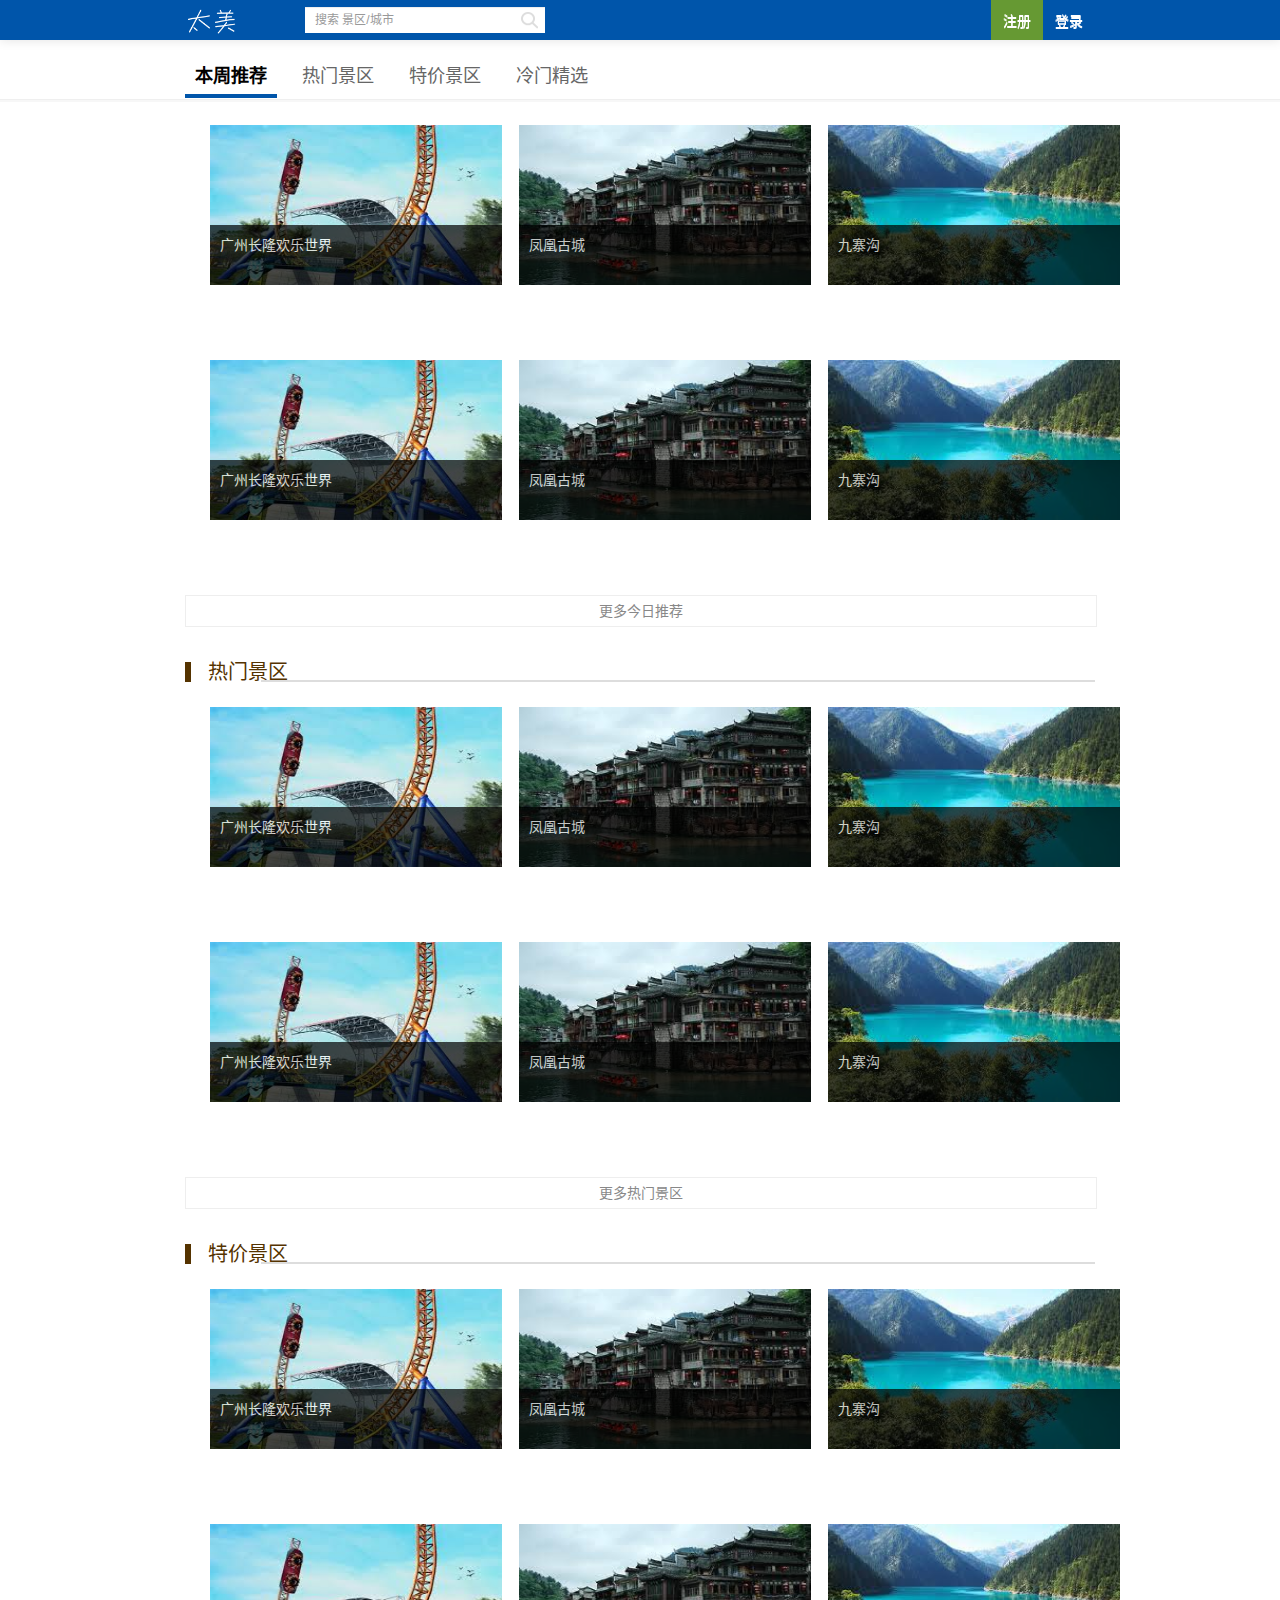
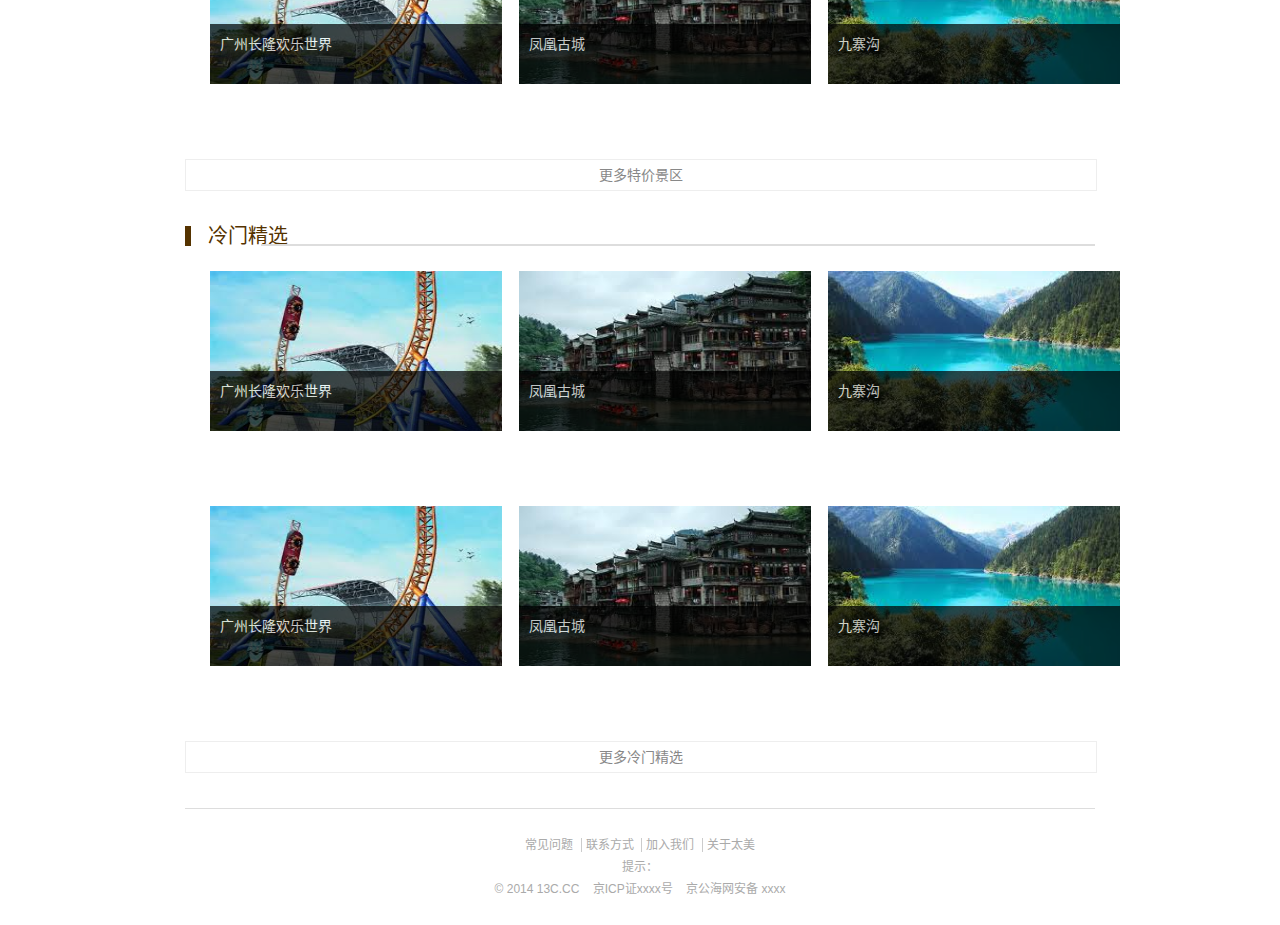
<file: shop/index.html>
<!DOCTYPE html>
<html lang="zh-CN" style="display: block;" class=" js borderradius boxshadow cssgradients hb-loaded">
<head>
  <meta http-equiv="Content-Type" content="text/html; charset=UTF-8">
  <meta http-equiv="X-UA-Compatible" content="IE=edge">
  <meta charset="utf-8">
  <meta name="renderer" content="webkit">
  <title>今日推荐 - 太美</title>
  <meta name="keywords" content="电子票务,旅游门票,电子门票,太美">
  <meta name="description" content="太美是一个专业提供电子票解决方案的平台">
  <link rel="icon" type="image/png" href="./images/favicon.png">
  <link rel="stylesheet" href="./css/layout.css">
  <link rel="stylesheet" href="./css/bootstrap.o.css">
  <link rel="stylesheet" href="./css/base.css">
  <style>
  body {
  padding-top: 40px;
}
</style>
  <link rel="apple-touch-icon-precomposed" href="./images/icon-144.png">
  <script src="./js/jquery-1.9.1.js"></script>
  <script>
    $(function(){
      $("#loginBtn").click(function(){
        $("#loginDialog").show();
      });
    });
  </script>

  <style>.content_wrapper {
  margin: 0;
  border: 0;
  padding: 0;
}</style>
</head>
  <!--body-->
<body id="body" class="isPC isNotMobile isNotPad webkit">
  <!--不支持javascript-->
  <noscript>
    &lt;style&gt;html {
  display: block
}&lt;/style&gt;&lt;p class="ie6"&gt;当前浏览器禁用了JavaScript，导致不能正常使用太美的功能，请打开JavaScript后再访问本站。&lt;/p&gt;
  </noscript>
  <!--低版本ie给提示,目前是低于IE8就给-->
  <!--[if lt IE 8]>
  <div class="ie6">
    你正在使用的浏览器版本过低（IE7或IE7以下，包括套用了IE内核的360浏览器、搜狗浏览器等）。
    <br />
    如果不能正常浏览本站或某些功能无法使用，请到微软官网下载升级
    <a href="http://windows.microsoft.com/zh-CN/internet-explorer/downloads/ie">Internet Explorer</a>
    或使用
    <a href="http://www.google.com/chrome/">谷歌 Google Chrome</a>
    浏览器。
  </div>
  <![endif]-->
  <div class="navbar navbar-fixed-top">
    <div class="navbar-inner">
      <div class="container">
        <h1 id="logo">
          <a href="#">
            <img title="返回我的首页" src="./images/logo@2x.png" width="54px" height="30px" alt="太美"></a>
        </h1>
        <div class="search">
          <form method="get" action="#">
            <input id="quick-search" name="q" type="text" autocomplete="off" placeholder="搜索 景区/城市" class="typeahead"></form>
          <span class="icon"> <i></i>
          </span>
        </div>
        <ul class="nav pull-right account notlogined">
          <li>
            <a href="#" class="reg">注册</a>
          </li>
          <li>
            <a id="loginBtn" href="#" class="login">登录</a>
          </li>
        </ul>
      </div>
    </div>
  </div>
  <div id="container" class="container">
    <div class="gird-0 content">
      <div class="content_wrapper">
        <div class="temp">
          <div class="new-tooltip">
            <div class="new-tooltip-arrow above">
              <div class="new-tooltip-arrow-in"></div>
              <div class="new-tooltip-arrow-out"></div>
            </div>
            <div class="new-tooltip-alpha"></div>
            <div class="new-tooltip-inner"></div>
            <div class="new-tooltip-arrow below">
              <div class="new-tooltip-arrow-out"></div>
              <div class="new-tooltip-arrow-in"></div>
            </div>
          </div>
        </div>
        <div class="index_subnav fixed">
          <div class="wrapper">
            <ul class="ri_nav">
              <li class="icon">
                <span class="weixin">
                  <img src="./images/weixin_qr_code.png" class="weixin_qrcode"></span>
              </li>
              <li class="icon">
                <a target="_blank" href="http://weibo.com/u/2458025710" class="weibo"></a>
              </li>
            </ul>
            <ul class="nav_wrap">
              <li action-name="home" class="curr">
                <a target="_self" href="#">本周推荐</a>
              </li>
              <li action-name="cn" class="">
                <a target="_self" href="#">热门景区</a>
              </li>
              <li action-name="us" class="">
                <a target="_self" href="#">特价景区</a>
              </li>
              <li action-name="hk" class="">
                <a target="_self" href="#">冷门精选</a>
              </li>
            </ul>
          </div>
        </div>
        <div id="center" class="index_main topic_index_main">
          <div id="today_loading" style="display: none;">
            <div class="loading_con">
              <img src="./images/ajax-loader.gif">
              <span>正在加载 ...</span>
            </div>
          </div>
          <div id="view-home" class="wrapper" style="display: block;">
            <div id="part-today" class="index_item_wrap">
              <div class="item_head">
                <span>今日话题</span>
              </div>
              <div class="left_w">
                <ul class="art_list">
                  <li class="normal">
                    <a target="_blank" href="#" class="topic_pic">
                      <img src="./images/changlong.jpg" alt=""></a>
                    <a target="_blank" href="#" class="topic_tit">广州长隆欢乐世界</a>
                  </li>
                  <li class="normal">
                    <a target="_blank" href="#" class="topic_pic">
                      <img src="./images/fenghuanggucheng.jpg" alt=""></a>
                    <a target="_blank" href="#" class="topic_tit">凤凰古城</a>
                  </li>
                  <li class="normal last">
                    <a target="_blank" href="#" class="topic_pic">
                      <img src="./images/jiuzaigou.jpg" alt=""></a>
                    <a target="_blank" href="#" class="topic_tit">九寨沟</a>
                  </li>
                </ul>
                <ul class="art_list">
                  <li class="normal">
                    <a target="_blank" href="#" class="topic_pic">
                      <img src="./images/changlong.jpg" alt=""></a>
                    <a target="_blank" href="#" class="topic_tit">广州长隆欢乐世界</a>
                  </li>
                  <li class="normal">
                    <a target="_blank" href="#" class="topic_pic">
                      <img src="./images/fenghuanggucheng.jpg" alt=""></a>
                    <a target="_blank" href="#" class="topic_tit">凤凰古城</a>
                  </li>
                  <li class="normal last">
                    <a target="_blank" href="#" class="topic_pic">
                      <img src="./images/jiuzaigou.jpg" alt=""></a>
                    <a target="_blank" href="#" class="topic_tit">九寨沟</a>
                  </li>
                </ul>
                <a href="#" class="more_list">
                  <span>更多今日推荐</span>
                </a>
              </div>
            </div>

            <div id="part-cn" class="index_item_wrap">
              <div class="item_head">
                <span>热门景区</span>
              </div>
              <div class="left_w">
                <ul class="art_list">
                  <li class="normal">
                    <a target="_blank" href="#" class="topic_pic">
                      <img src="./images/changlong.jpg" alt=""></a>
                    <a target="_blank" href="#" class="topic_tit">广州长隆欢乐世界</a>
                  </li>
                  <li class="normal">
                    <a target="_blank" href="#" class="topic_pic">
                      <img src="./images/fenghuanggucheng.jpg" alt=""></a>
                    <a target="_blank" href="#" class="topic_tit">凤凰古城</a>
                  </li>
                  <li class="normal last">
                    <a target="_blank" href="#" class="topic_pic">
                      <img src="./images/jiuzaigou.jpg" alt=""></a>
                    <a target="_blank" href="#" class="topic_tit">九寨沟</a>
                  </li>
                </ul>
                <ul class="art_list">
                  <li class="normal">
                    <a target="_blank" href="#" class="topic_pic">
                      <img src="./images/changlong.jpg" alt=""></a>
                    <a target="_blank" href="#" class="topic_tit">广州长隆欢乐世界</a>
                  </li>
                  <li class="normal">
                    <a target="_blank" href="#" class="topic_pic">
                      <img src="./images/fenghuanggucheng.jpg" alt=""></a>
                    <a target="_blank" href="#" class="topic_tit">凤凰古城</a>
                  </li>
                  <li class="normal last">
                    <a target="_blank" href="#" class="topic_pic">
                      <img src="./images/jiuzaigou.jpg" alt=""></a>
                    <a target="_blank" href="#" class="topic_tit">九寨沟</a>
                  </li>
                </ul>
                <a href="#" class="more_list">
                  <span>更多热门景区</span>
                </a>
              </div>
            </div>

            <div id="part-cn" class="index_item_wrap">
              <div class="item_head">
                <span>特价景区</span>
              </div>
              <div class="left_w">
                <ul class="art_list">
                  <li class="normal">
                    <a target="_blank" href="#" class="topic_pic">
                      <img src="./images/changlong.jpg" alt=""></a>
                    <a target="_blank" href="#" class="topic_tit">广州长隆欢乐世界</a>
                  </li>
                  <li class="normal">
                    <a target="_blank" href="#" class="topic_pic">
                      <img src="./images/fenghuanggucheng.jpg" alt=""></a>
                    <a target="_blank" href="#" class="topic_tit">凤凰古城</a>
                  </li>
                  <li class="normal last">
                    <a target="_blank" href="#" class="topic_pic">
                      <img src="./images/jiuzaigou.jpg" alt=""></a>
                    <a target="_blank" href="#" class="topic_tit">九寨沟</a>
                  </li>
                </ul>
                <ul class="art_list">
                  <li class="normal">
                    <a target="_blank" href="#" class="topic_pic">
                      <img src="./images/changlong.jpg" alt=""></a>
                    <a target="_blank" href="#" class="topic_tit">广州长隆欢乐世界</a>
                  </li>
                  <li class="normal">
                    <a target="_blank" href="#" class="topic_pic">
                      <img src="./images/fenghuanggucheng.jpg" alt=""></a>
                    <a target="_blank" href="#" class="topic_tit">凤凰古城</a>
                  </li>
                  <li class="normal last">
                    <a target="_blank" href="#" class="topic_pic">
                      <img src="./images/jiuzaigou.jpg" alt=""></a>
                    <a target="_blank" href="#" class="topic_tit">九寨沟</a>
                  </li>
                </ul>
                <a href="#" class="more_list">
                  <span>更多特价景区</span>
                </a>
              </div>
            </div>

            <div id="part-cn" class="index_item_wrap">
              <div class="item_head">
                <span>冷门精选</span>
              </div>
              <div class="left_w">
                <ul class="art_list">
                  <li class="normal">
                    <a target="_blank" href="#" class="topic_pic">
                      <img src="./images/changlong.jpg" alt=""></a>
                    <a target="_blank" href="#" class="topic_tit">广州长隆欢乐世界</a>
                  </li>
                  <li class="normal">
                    <a target="_blank" href="#" class="topic_pic">
                      <img src="./images/fenghuanggucheng.jpg" alt=""></a>
                    <a target="_blank" href="#" class="topic_tit">凤凰古城</a>
                  </li>
                  <li class="normal last">
                    <a target="_blank" href="#" class="topic_pic">
                      <img src="./images/jiuzaigou.jpg" alt=""></a>
                    <a target="_blank" href="#" class="topic_tit">九寨沟</a>
                  </li>
                </ul>
                <ul class="art_list">
                  <li class="normal">
                    <a target="_blank" href="#" class="topic_pic">
                      <img src="./images/changlong.jpg" alt=""></a>
                    <a target="_blank" href="#" class="topic_tit">广州长隆欢乐世界</a>
                  </li>
                  <li class="normal">
                    <a target="_blank" href="#" class="topic_pic">
                      <img src="./images/fenghuanggucheng.jpg" alt=""></a>
                    <a target="_blank" href="#" class="topic_tit">凤凰古城</a>
                  </li>
                  <li class="normal last">
                    <a target="_blank" href="#" class="topic_pic">
                      <img src="./images/jiuzaigou.jpg" alt=""></a>
                    <a target="_blank" href="#" class="topic_tit">九寨沟</a>
                  </li>
                </ul>
                <a href="#" class="more_list">
                  <span>更多冷门精选</span>
                </a>
              </div>
            </div>

          </div>
        </div>
      </div>
    </div>
  </div>
  <div id="snb_footer">
    <style>#snb_footer{
  width:960px;
  margin:auto;
  font-size:12px;
  color:#aaa;
  text-align: center;
  padding: 25px 0;
  border-top: 1px solid #ddd;
  line-height:22px;
}
#snb_footer a{
  color:#aaa;
}
#snb_footer a:hover{
  color:#05a;
}
.snb_footer_nav a{
  padding:0 4px;
  border-left:1px solid #ccc;
}
.snb_footer_copyright span,.snb_footer_copyright a{
  margin:0 5px;
}
</style>
    <div class="snb_footer_nav">
      <a href="#" target="_blank" style="border-width:0">常见问题</a>
      <a href="http://13c.cc" target="_blank">联系方式</a>
      <a href="http://13c.cc" target="_blank">加入我们</a>
      <a href="http://13c.cc" target="_blank">关于太美</a>
    </div>
    <div class="snb_footer_notice">提示：</div>
    <div class="snb_footer_copyright">
      <span>© 2014 13C.CC</span>
      <a href="http://www.miibeian.gov.cn/" target="_blank">京ICP证xxxx号</a>
      <span>京公海网安备 xxxx</span>
    </div>
  </div>
<style>.ui-dialog p{
  margin:10px 0;
}
.region-switcher{
  float:right;
}
.region-code{
  display:none;
}
.abroad .region-code{
  display:inline;
  margin-right:10px;
  width:55px;
}
.poploginbox.ui-dialog.ui-widget-content .poploginbox_left .abroad #pop_email{
  width:165px;
}
.ui-dialog .title{
  width:245px;
  font-size:14px;
}
</style>
<div id="loginDialog" class="ui-dialog ui-widget ui-widget-content ui-corner-all poploginbox ui-draggable" tabindex="-1" style="outline: 0px; z-index: 1002; height: auto; width: 600px; top: 186.5px; left: 369.5px; display: none;" role="dialog" aria-labelledby="ui-id-1">
  <div class="ui-dialog-titlebar ui-widget-header ui-corner-all ui-helper-clearfix">
    <span id="ui-id-1" class="ui-dialog-title">登录</span>
    <a href="javascript:$('#loginDialog').hide()" class="ui-dialog-titlebar-close ui-corner-all" role="button">
      <span class="ui-icon ui-icon-closethick">close</span>
    </a>
  </div>
  <div id="dialog-login" class="dialog-wrapper ui-dialog-content ui-widget-content" style="display: block; width: auto; min-height: 87px; height: auto; padding: 0px;" scrolltop="0" scrollleft="0">
    <div class="poploginbox_left">
      <form id="loginForm" action="#" method="post" class="formbox">
          <input id="pop_email" style="" type="text" name="email" placeholder="邮箱/手机号码" data-placeholder="海外手机号码" class="placeholder"></p>
          <input id="pop_password" name="passwd" type="password" placeholder="密码" class="placeholder">
          <span class="lostpw">
            <a href="#" target="_blank">忘记密码</a>
          </span>
        </p>
        <p>
          <input id="loginButton" type="submit" value="登 录" class="submit">
          <input id="login_days" type="checkbox" name="remember_me" value="1" style="margin-left:70px;" checked="">
          <label for="login_days">1个月内自动登录</label>
        </p>
      </form>
      <p style="float:left" class="regtxt">或使用合作网站账号登录：</p>
      <div class="pop_connect_link">
        <ul class="icon_connect">
          <li>
            <a id="sina_login" href="javascript:;" title="使用新浪微博帐号登录">
              <span class="icon_sina"></span>
              微博
            </a>
          </li>
          <li>
            <a id="qq_login" href="javascript:;" title="使用QQ帐号登录">
              <span class="icon_qq"></span>
              QQ
            </a>
          </li>
          <li>
            <a id="wc_login" href="javascript:;" title="使用微信帐号登录">
              <span class="icon_wc"></span>
              微信
            </a>
          </li>
        </ul>
      </div>
    </div>
    <div class="poploginbox_right">
      <h4>没有帐号？</h4>
      <p class="regtxt">加入太美，讨论关注的旅游景点</p>
      <p>
        <a href="#" class="green_button">注册</a>
      </p>
    </div>
  </div>
</div>
</body>
</html>
</file>
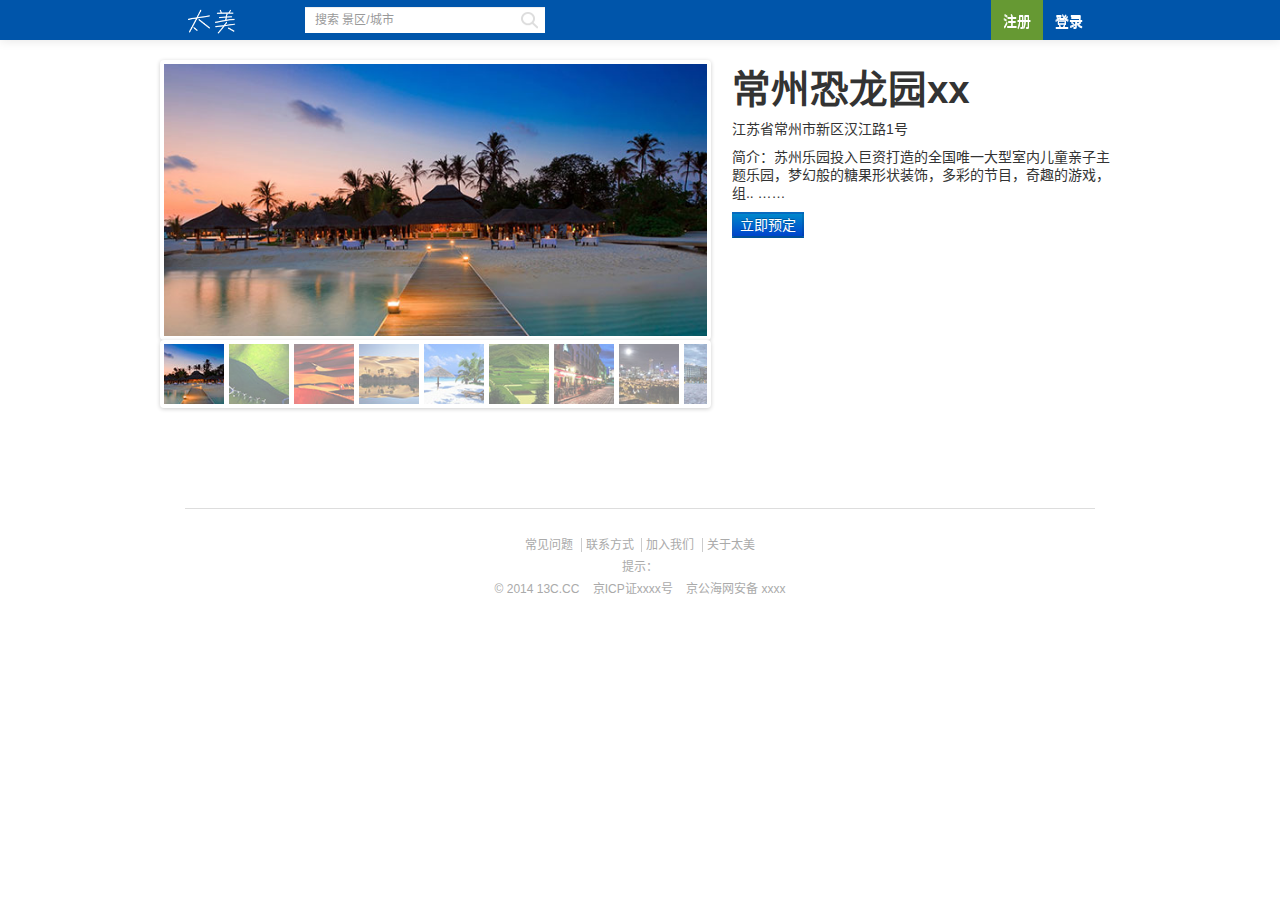
<file: shop/product.html>
<!DOCTYPE html>
<html lang="zh-CN" style="display: block;" class=" js borderradius boxshadow cssgradients hb-loaded">
<head>
  <meta http-equiv="Content-Type" content="text/html; charset=UTF-8">
  <meta http-equiv="X-UA-Compatible" content="IE=edge">
  <meta charset="utf-8">
  <meta name="renderer" content="webkit">
  <title>今日推荐 - 太美</title>
  <script>
var _write = document.write;
var write = function (str) {
  SNB = window.SNB || {};
  
  if (_write.apply) {
    SNB.docWrite = function (str) {
      _write.apply(document, arguments);
    }
  } else {
    SNB.docWrite = _write;
  }
};

document.write = write;
</script>
  <meta name="keywords" content="电子票务,旅游门票,电子门票,太美">
  <meta name="description" content="太美是一个专业提供电子票解决方案的平台">
  <!--link(rel='shortcut icon', href='./images/favicon.png')-->
  <link rel="icon" type="image/png" href="./images/favicon.png">
  <!--通用css start-->
  <link rel="stylesheet" href="./css/layout.css">
  <!--通用css end-->
  <!--默认给导航条留位置-->
  <style>
  body {
    padding-top: 40px;
  }
</style>
  <link rel="apple-touch-icon-precomposed" href="./images/icon-144.png">
  <link rel="stylesheet" href="./css/base.css">
  <link rel="stylesheet" href="./css/demo.css" type="text/css" media="screen" />
  <link rel="stylesheet" href="./css/bootstrap.o.css">
  <link rel="stylesheet" href="./css/flexslider.css" type="text/css" media="screen" />
  <!--通用js start-->
  <script src="./js/jquery-1.9.1.js"></script>
  <script src="./js/bootstrap.min.js"></script>
  <script src="./js/jquery.flexslider-min.js"></script>
  <!--通用js end-->


  <script>
    $(function(){
      $("#loginBtn").click(function(){
        $("#loginDialog").show();
      });

      $('#carousel').flexslider({
        animation: "slide",
        controlNav: false,
        animationLoop: false,
        slideshow: false,
        itemWidth: 60,
        itemMargin: 5,
        asNavFor: '#slider'
      });

      $('#slider').flexslider({
        animation: "slide",
        controlNav: false,
        animationLoop: false,
        slideshow: false,
        sync: "#carousel"
      });


    });
  </script>

<style>
.content_wrapper {
  margin: 0;
  border: 0;
  padding: 0;
}

</style>
</head>
  <!--body-->
<body id="body" class="isPC isNotMobile isNotPad webkit">
  <!--不支持javascript-->
  <noscript>
    &lt;style&gt;html {
  display: block
}&lt;/style&gt;&lt;p class="ie6"&gt;当前浏览器禁用了JavaScript，导致不能正常使用太美的功能，请打开JavaScript后再访问本站。&lt;/p&gt;
  </noscript>
  <!--低版本ie给提示,目前是低于IE8就给-->
  <!--[if lt IE 8]>
  <div class="ie6">
    你正在使用的浏览器版本过低（IE7或IE7以下，包括套用了IE内核的360浏览器、搜狗浏览器等）。
    <br />
    如果不能正常浏览本站或某些功能无法使用，请到微软官网下载升级
    <a href="http://windows.microsoft.com/zh-CN/internet-explorer/downloads/ie">Internet Explorer</a>
    或使用
    <a href="http://www.google.com/chrome/">谷歌 Google Chrome</a>
    浏览器。
  </div>
  <![endif]-->
  <div class="navbar navbar-fixed-top">
    <div class="navbar-inner">
      <div class="container">
        <h1 id="logo">
          <a href="#">
            <img title="返回我的首页" src="./images/logo@2x.png" width="54px" height="30px" alt="太美"></a>
        </h1>
        <div class="search">
          <form method="get" action="#">
            <input id="quick-search" name="q" type="text" autocomplete="off" placeholder="搜索 景区/城市" class="typeahead"></form>
          <span class="icon"> <i></i>
          </span>
        </div>
        <ul class="nav pull-right account notlogined">
          <li>
            <a href="#" class="reg">注册</a>
          </li>
          <li>
            <a id="loginBtn" href="#" class="login">登录</a>
          </li>
        </ul>
      </div>
    </div>
  </div>

  <div id="container" class="container">
    <div class="row-fluid">
      <div class="span7">
        <div id="slider" class="flexslider">
          <ul class="slides">
            <li>
              <img src="images/landscape/01.jpg" />
            </li>
            <li>
              <img src="images/landscape/02.jpg" />
            </li>
            <li>
              <img src="images/landscape/03.jpg" />
            </li>
            <li>
              <img src="images/landscape/04.jpg" />
            </li>
            <li>
              <img src="images/landscape/05.jpg" />
            </li>
            <li>
              <img src="images/landscape/06.jpg" />
            </li>
            <li>
              <img src="images/landscape/07.jpg" />
            </li>
            <li>
              <img src="images/landscape/08.jpg" />
            </li>
            <li>
              <img src="images/landscape/09.jpg" />
            </li>
            <li>
              <img src="images/landscape/10.jpg" />
            </li>
          </ul>
        </div>
        <div id="carousel" class="flexslider">
          <ul class="slides">
            <li>
              <img src="images/landscape/thumb-01.jpg" />
            </li>
            <li>
              <img src="images/landscape/thumb-02.jpg" />
            </li>
            <li>
              <img src="images/landscape/thumb-03.jpg" />
            </li>
            <li>
              <img src="images/landscape/thumb-04.jpg" />
            </li>
            <li>
              <img src="images/landscape/thumb-05.jpg" />
            </li>
            <li>
              <img src="images/landscape/thumb-06.jpg" />
            </li>
            <li>
              <img src="images/landscape/thumb-07.jpg" />
            </li>
            <li>
              <img src="images/landscape/thumb-08.jpg" />
            </li>
            <li>
              <img src="images/landscape/thumb-09.jpg" />
            </li>
            <li>
              <img src="images/landscape/thumb-10.jpg" />
            </li>
          </ul>
        </div>
      </div>

      <div class="span5">
        <div class="row-fluid">
          <h1>常州恐龙园xx</h1>
          <p>江苏省常州市新区汉江路1号</p>
          <p>简介：苏州乐园投入巨资打造的全国唯一大型室内儿童亲子主题乐园，梦幻般的糖果形状装饰，多彩的节目，奇趣的游戏，组.. ……</p>
          <button class="btn-primary">立即预定</button>
        </div>
      </div>

    </div>
  </div>
  <div id="snb_footer">
    <style>#snb_footer{
  width:960px;
  margin:auto;
  font-size:12px;
  color:#aaa;
  text-align: center;
  padding: 25px 0;
  border-top: 1px solid #ddd;
  line-height:22px;
}
#snb_footer a{
  color:#aaa;
}
#snb_footer a:hover{
  color:#05a;
}
.snb_footer_nav a{
  padding:0 4px;
  border-left:1px solid #ccc;
}
.snb_footer_copyright span,.snb_footer_copyright a{
  margin:0 5px;
}
</style>
    <div class="snb_footer_nav">
      <a href="#" target="_blank" style="border-width:0">常见问题</a>
      <a href="http://13c.cc" target="_blank">联系方式</a>
      <a href="http://13c.cc" target="_blank">加入我们</a>
      <a href="http://13c.cc" target="_blank">关于太美</a>
    </div>
    <div class="snb_footer_notice">提示：</div>
    <div class="snb_footer_copyright">
      <span>© 2014 13C.CC</span>
      <a href="http://www.miibeian.gov.cn/" target="_blank">京ICP证xxxx号</a>
      <span>京公海网安备 xxxx</span>
    </div>
  </div>
<style>.ui-dialog p{
  margin:10px 0;
}
.region-switcher{
  float:right;
}
.region-code{
  display:none;
}
.abroad .region-code{
  display:inline;
  margin-right:10px;
  width:55px;
}
.poploginbox.ui-dialog.ui-widget-content .poploginbox_left .abroad #pop_email{
  width:165px;
}
.ui-dialog .title{
  width:245px;
  font-size:14px;
}
</style>

</body>
</html>
</file>
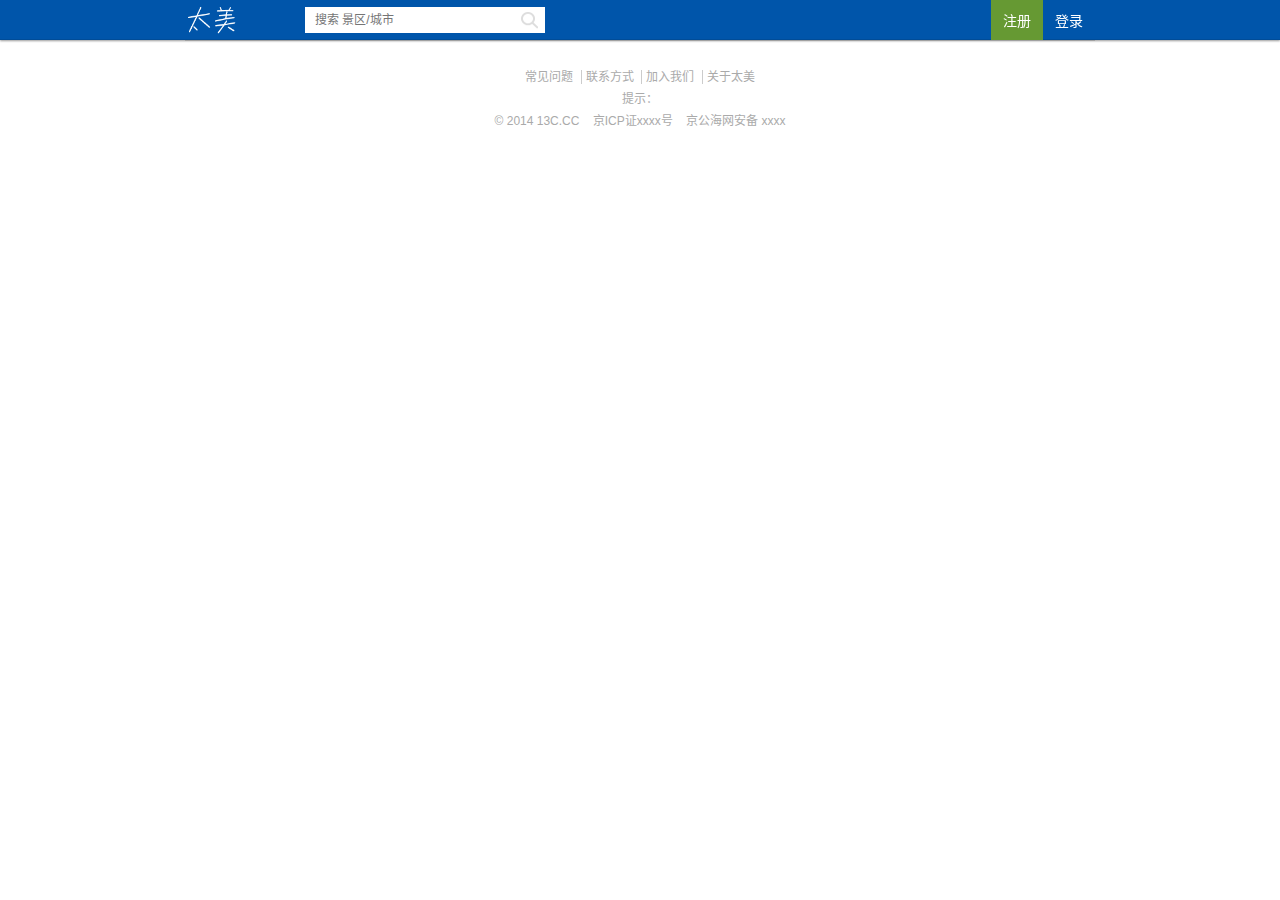
<file: shop/register.html>
<!DOCTYPE html>
<html lang="zh-CN" style="display: block;" class=" js borderradius boxshadow cssgradients hb-loaded">
<head>
  <meta http-equiv="Content-Type" content="text/html; charset=UTF-8">
  <meta http-equiv="X-UA-Compatible" content="IE=edge">
  <meta charset="utf-8">
  <meta name="renderer" content="webkit">
  <title>今日推荐 - 太美</title>
  <meta name="keywords" content="电子票务,旅游门票,电子门票,太美">
  <meta name="description" content="太美是一个专业提供电子票解决方案的平台">
  <link rel="icon" type="image/png" href="./images/favicon.png">
  <link rel="stylesheet" href="./css/layout.css">
  <link rel="stylesheet" href="./css/bootstrap.css">
  <link rel="stylesheet" href="./css/base.css">
  <style>
  body {
  padding-top: 40px;
}
</style>
  <link rel="apple-touch-icon-precomposed" href="./images/icon-144.png">
  <script src="./js/jquery-1.9.1.js"></script>
  <script>
    $(function(){
      $("#loginBtn").click(function(){
        $("#loginDialog").show();
      });
    });
  </script>

  <style>.content_wrapper {
  margin: 0;
  border: 0;
  padding: 0;
}</style>
</head>
  <!--body-->
<body id="body" class="isPC isNotMobile isNotPad webkit">
  <!--不支持javascript-->
  <noscript>
    &lt;style&gt;html {
  display: block
}&lt;/style&gt;&lt;p class="ie6"&gt;当前浏览器禁用了JavaScript，导致不能正常使用太美的功能，请打开JavaScript后再访问本站。&lt;/p&gt;
  </noscript>
  <!--低版本ie给提示,目前是低于IE8就给-->
  <!--[if lt IE 8]>
  <div class="ie6">
    你正在使用的浏览器版本过低（IE7或IE7以下，包括套用了IE内核的360浏览器、搜狗浏览器等）。
    <br />
    如果不能正常浏览本站或某些功能无法使用，请到微软官网下载升级
    <a href="http://windows.microsoft.com/zh-CN/internet-explorer/downloads/ie">Internet Explorer</a>
    或使用
    <a href="http://www.google.com/chrome/">谷歌 Google Chrome</a>
    浏览器。
  </div>
  <![endif]-->
  <div class="navbar navbar-fixed-top">
    <div class="navbar-inner">
      <div class="container">
        <h1 id="logo">
          <a href="#">
            <img title="返回我的首页" src="./images/logo@2x.png" width="54px" height="30px" alt="太美"></a>
        </h1>
        <div class="search">
          <form method="get" action="#">
            <input id="quick-search" name="q" type="text" autocomplete="off" placeholder="搜索 景区/城市" class="typeahead"></form>
          <span class="icon"> <i></i>
          </span>
        </div>
        <ul class="nav pull-right account notlogined">
          <li>
            <a href="#" class="reg">注册</a>
          </li>
          <li>
            <a id="loginBtn" href="#" class="login">登录</a>
          </li>
        </ul>
      </div>
    </div>
  </div>
  <div id="container" class="container">
    <div class="gird-0 content">
      <div class="content_wrapper"></div>
    </div>
  </div>
  <div id="snb_footer">
    <style>#snb_footer{
  width:960px;
  margin:auto;
  font-size:12px;
  color:#aaa;
  text-align: center;
  padding: 25px 0;
  border-top: 1px solid #ddd;
  line-height:22px;
}
#snb_footer a{
  color:#aaa;
}
#snb_footer a:hover{
  color:#05a;
}
.snb_footer_nav a{
  padding:0 4px;
  border-left:1px solid #ccc;
}
.snb_footer_copyright span,.snb_footer_copyright a{
  margin:0 5px;
}
</style>
    <div class="snb_footer_nav">
      <a href="#" target="_blank" style="border-width:0">常见问题</a>
      <a href="http://13c.cc" target="_blank">联系方式</a>
      <a href="http://13c.cc" target="_blank">加入我们</a>
      <a href="http://13c.cc" target="_blank">关于太美</a>
    </div>
    <div class="snb_footer_notice">提示：</div>
    <div class="snb_footer_copyright">
      <span>© 2014 13C.CC</span>
      <a href="http://www.miibeian.gov.cn/" target="_blank">京ICP证xxxx号</a>
      <span>京公海网安备 xxxx</span>
    </div>
  </div>
<style>.ui-dialog p{
  margin:10px 0;
}
.region-switcher{
  float:right;
}
.region-code{
  display:none;
}
.abroad .region-code{
  display:inline;
  margin-right:10px;
  width:55px;
}
.poploginbox.ui-dialog.ui-widget-content .poploginbox_left .abroad #pop_email{
  width:165px;
}
.ui-dialog .title{
  width:245px;
  font-size:14px;
}
</style>
<div id="loginDialog" class="ui-dialog ui-widget ui-widget-content ui-corner-all poploginbox ui-draggable" tabindex="-1" style="outline: 0px; z-index: 1002; height: auto; width: 600px; top: 186.5px; left: 369.5px; display: none;" role="dialog" aria-labelledby="ui-id-1">
  <div class="ui-dialog-titlebar ui-widget-header ui-corner-all ui-helper-clearfix">
    <span id="ui-id-1" class="ui-dialog-title">登录</span>
    <a href="javascript:$('#loginDialog').hide()" class="ui-dialog-titlebar-close ui-corner-all" role="button">
      <span class="ui-icon ui-icon-closethick">close</span>
    </a>
  </div>
  <div id="dialog-login" class="dialog-wrapper ui-dialog-content ui-widget-content" style="display: block; width: auto; min-height: 87px; height: auto; padding: 0px;" scrolltop="0" scrollleft="0">
    <div class="poploginbox_left">
      <form id="loginForm" action="#" method="post" class="formbox">
          <input id="pop_email" style="" type="text" name="email" placeholder="邮箱/手机号码" data-placeholder="海外手机号码" class="placeholder"></p>
          <input id="pop_password" name="passwd" type="password" placeholder="密码" class="placeholder">
          <span class="lostpw">
            <a href="#" target="_blank">忘记密码</a>
          </span>
        </p>
        <p>
          <input id="loginButton" type="submit" value="登 录" class="submit">
          <input id="login_days" type="checkbox" name="remember_me" value="1" style="margin-left:70px;" checked="">
          <label for="login_days">1个月内自动登录</label>
        </p>
      </form>
      <p style="float:left" class="regtxt">或使用合作网站账号登录：</p>
      <div class="pop_connect_link">
        <ul class="icon_connect">
          <li>
            <a id="sina_login" href="javascript:;" title="使用新浪微博帐号登录">
              <span class="icon_sina"></span>
              微博
            </a>
          </li>
          <li>
            <a id="qq_login" href="javascript:;" title="使用QQ帐号登录">
              <span class="icon_qq"></span>
              QQ
            </a>
          </li>
          <li>
            <a id="wc_login" href="javascript:;" title="使用微信帐号登录">
              <span class="icon_wc"></span>
              微信
            </a>
          </li>
        </ul>
      </div>
    </div>
    <div class="poploginbox_right">
      <h4>没有帐号？</h4>
      <p class="regtxt">加入太美，讨论关注的旅游景点</p>
      <p>
        <a href="#" class="green_button">注册</a>
      </p>
    </div>
  </div>
</div>
</body>
</html>
</file>
<file: shop/css/layout.css>
.container{min-width:960px;margin:0 auto}
.aside{float:left}
.aside-2{float:right}
.aside .widget{margin-right:12px}
.container>.content{overflow:hidden}
.content_wrapper{padding:25px 0 0}
.aside+.aside-2+.content .content_wrapper,.aside+.content .content_wrapper{padding-left:10px}
.aside-2+.content .content_wrapper{padding-right:10px}
.aside-2>:first-child,.aside>:first-child{margin-top:25px}
.grid-3{width:120px}
.grid-6{width:240px}
</file>
<file: shop/css/base.css>
button,input,select{outline:0}
body #snb_footer{width:910px}
.navbar .navbar-inner .container{width:910px;min-width:910px}
#footer{width:780px}
.i_icon{background:url(../img/icon_16px.png11) -17px -34px no-repeat}
#toTop{width:0;height:0;overflow:hidden}
.ellipsis{white-space:nowrap;overflow:hidden;-o-text-overflow:ellipsis;-moz-binding:url(ellipsis.xml#ellipsis);text-overflow:ellipsis;display:block}
.container{width:auto}
.container .wrapper{margin:0;padding:0}
.topic_index_main{margin-top:60px}
.index_login{margin-top:30px;min-height:70px}
.index_login .wrapper{position:relative;margin:auto;width:910px}
.index_login .left_wrap{margin-right:550px}
.index_login .left_wrap span{color:#888}
.index_login .left_wrap .reg{display:inline-block;background-color:#4b0;color:#fff;padding:0 30px;line-height:34px;margin-left:10px}
.index_login .left_wrap .reg:hover{background-color:#4c0}
.index_login .right_wrap{position:relative;margin-top:-1px;float:right;color:#aaa}
.index_login .login_box{margin-bottom:7px}
.index_login .remember{display:inline-block}
.index_login .remember input{margin:0 0 1px}
.index_login .account,.index_login .passwd{width:160px;border:1px solid #ddd;margin-right:10px;padding:8px 10px;font-size:12px;height:16px;float:left;vertical-align:middle}
.index_login .account:hover,.index_login .passwd:hover{border-color:#bbb}
.index_login .forgot_pw{color:#aaa;float:left;display:block}
.index_login .rb-wrapper{width:181px;position:absolute;left:0;overflow:hidden}
.index_login .global_pn{float:right;color:#aaa}
.index_login .login_btn{margin:0;cursor:pointer;color:#fff;background-color:#06c;padding:0 54px;height:34px;font-size:14px;border:none}
.index_login .login_btn:hover{background-color:#07e}
.index_login .rb_wrap{font-size:12px;line-height:18px;position:relative;padding-left:191px}
.index_login .th_login{display:inline-block;float:right;widht:137px}
.index_login .th_login .tit{float:left;margin-right:3px}
.index_login .th_login .qq,.index_login .th_login .wc,.index_login .th_login .weibo{cursor:pointer;color:#000;float:right}
.index_login .th_login .icon_qq,.index_login .th_login .icon_sina,.index_login .th_login .icon_wc{float:left;height:16px;width:25px;margin-right:-2px;background:url(http://assets.imedao.com/images/icon_login_social.png) no-repeat}
.index_login .th_login .icon_qq{background-position:-49px -4px}
.index_login .th_login .icon_sina{background-position:0 -4px}
.index_login .th_login .icon_wc{background-position:-24px -4px}
.index_subnav{padding-top:18px;position:relative;border-bottom:1px solid #e4e4e4;background-color:#fff}
.index_subnav .wrapper{margin:auto;width:910px}
.index_subnav .nav_wrap{white-space:nowrap;padding:0;margin:0;width:650px;height:40px}
.index_subnav .nav_wrap li{display:inline-block;line-height:26px;float:left;margin-right:15px;padding:0 10px;cursor:pointer;border-bottom-width:4px;border-bottom-style:solid;border-bottom-color:transparent}
.index_subnav .nav_wrap li a{color:#666;font-size:1.3em;line-height:2em}
.index_subnav .nav_wrap li.curr{cursor:default;border-bottom-color:#05a;font-weight:700}
.index_subnav .nav_wrap li.curr a{color:#000;cursor:default}
.index_subnav .nav_wrap li[action-name=latest]{display:none}
.index_subnav .nav_wrap li[action-name=latest].curr,.index_subnav .nav_wrap li[action-name=latest].curr a{cursor:pointer}
.index_subnav .ri_nav{float:right;display:inline-block;margin-top:15px}
.index_subnav .ri_nav .icon{width:16px;height:16px;margin-right:8px}
.index_subnav .ri_nav .icon a,.index_subnav .ri_nav .icon span{display:block;width:100%;height:100%;background-image:url(http://assets.imedao.com/images/icon_sprite.png);background-repeat:no-repeat}
.index_subnav .ri_nav .weixin{background-position:0 0;position:relative;cursor:pointer}
.index_subnav .ri_nav .weixin .weixin_qrcode{position:absolute;visibility:hidden;top:25px;left:-70px;background-color:#fff;padding:10px;border:1px solid #ccc;border-radius:10px;z-index:10}
.index_subnav .ri_nav .weixin:hover{height:30px;background-position:0 -16px}
.index_subnav .ri_nav .weixin:hover .weixin_qrcode{visibility:visible}
.index_subnav .ri_nav .weibo{background-position:-16px 0}
.index_subnav .ri_nav .weibo:hover{background-position:-16px -16px}
.index_subnav .ri_nav .rss{background-position:-32px 0}
.index_subnav .ri_nav .rss:hover{background-position:-32px -16px}
.index_subnav .ri_nav a{font-size:12px;color:#888}
.index_subnav .ri_nav .delimiter{margin-left:10px}
.index_subnav .ri_nav .delimiter:after{content:"|";color:#888;margin:0 4px}
.index_subnav .ri_nav li{display:block;float:left}
.index_subnav:after{position:absolute;opacity:.7;filter:alpha(opacity=70);content:"";border-bottom:3px solid #f3f3f3;display:block;width:100%;bottom:-3px}
.index_main{position:relative;margin-bottom:30px;min-height:300px}
.index_main .wrapper{margin:auto;width:910px}
.index_main a{color:#000}
.index_main a:hover{color:#05a}
#view-home{padding-top:25px;min-height:700px}
#part-today .item_head{display:none}
.index_item_wrap{margin-bottom:35px; width: 910px}
.index_item_wrap .item_head{position:relative;margin-bottom:25px;height:20px;border-left:6px solid #530}
.index_item_wrap .item_head span{margin-left:17px;color:#530;line-height:20px;font-size:20px}
.index_item_wrap .item_head:after{content:'';position:absolute;bottom:0;left:70px;right:0;height:2px;background-color:#ddd}
.index_item_wrap .left_w{margin-right:270px}
.index_item_wrap .left_w .more_list{width:910px;font-size:1em;display:block;line-height:30px;text-align:center;color:#888;border:1px solid #eee}
.index_item_wrap .left_w .more_list:hover{border-color:#ddd;color:#666}
.index_item_wrap .art_list{height:225px; width: 910px}
.index_item_wrap .art_list li.top{width:100%;margin-bottom:20px}
.index_item_wrap .art_list li.top .topic_pic{float:left}
.index_item_wrap .art_list li.top .topic_symbol{max-width:260px;text-overflow:ellipsis;overflow:hidden;white-space:nowrap;zoom:1}
.index_item_wrap .art_list li.top .topic_desc,.index_item_wrap .art_list li.top .topic_tit{margin-left:220px}
.index_item_wrap .art_list li.top .topic_desc{height:80px;width:420px;overflow:hidden;font-size:14px;line-height:20px}
.index_item_wrap .art_list li.top .topic_bp{left:220px}
.index_item_wrap .art_list li.top .topic_tit{font-size:18px;line-height:24px;font-weight:700;margin-bottom:8px}
.index_item_wrap .art_list li.top .topic_tit:hover{color:#06c}
.index_item_wrap .art_list li.top .reply_count{line-height:16px}
.index_item_wrap .art_list li.normal{width:292px;background-color:#f8f8f8;margin-right:17px;display:block;float:left}
.index_item_wrap .art_list li.normal .topic_symbol{display:none}
.index_item_wrap .art_list li.normal .topic_tit{position:absolute;top:100px;left:0;right:0;color:#fff;line-height:20px;font-size:14px;height:40px;padding:10px;background-color:#000;filter:alpha(opacity=70);opacity:.7}
.index_item_wrap .art_list li.normal .topic_desc{line-height:22px;font-size:12px;height:70px;margin:10px 12px 32px;overflow:hidden}
.index_item_wrap .art_list li.normal .topic_bp{bottom:12px}
.index_item_wrap .art_list li.normal .topic_bp .topic_author{margin-left:12px}
.index_item_wrap .art_list li.normal .topic_bp .reply_count{margin-right:10px;margin-top:2px}
.index_item_wrap .art_list li{margin:0 0 20px;position:relative;display:inline-block}
.index_item_wrap .art_list li.last{margin-right:0}
.index_item_wrap .art_list .topic_tit{display:block}
.index_item_wrap .art_list .topic_pic{display:inline-block}
.index_item_wrap .art_list .topic_pic img{width:292px;height:160px}
.index_item_wrap .art_list .topic_bp{position:absolute;bottom:0;right:0;left:0}
.index_item_wrap .art_list .topic_bp div{display:inline-block}
.index_item_wrap .art_list .topic_bp a,.index_item_wrap .art_list .topic_bp div,.index_item_wrap .art_list .topic_bp span{font-size:12px;color:#888}
.index_item_wrap .art_list .topic_bp a:hover{color:#999}
.index_item_wrap .art_list .topic_author{margin-right:10px;max-width:100px}
.index_item_wrap .art_list .topic_author i{margin-right:3px;display:inline-block;width:12px;height:12px}
.index_item_wrap .art_list .reply_count{float:right}
.today_ri_tit{position:relative}
.today_ri_tit .tit{line-height:24px;font-size:20px;color:#000}
.today_ri_tit .more{color:#888;font-size:12px;float:right}
.today_ri_tit .line{position:absolute;height:2px;background-color:#ddd;left:100px;right:0;bottom:2px}
.index_main .list_s_con{padding-top:25px}
.index_main .list_wrap{margin-right:270px;min-height:1200px}
.index_main .list_wrap .status-list{clear:none}
.index_main .right_w{width:240px;float:right;clear:both}
.hn_list_item,.list_item{position:relative;padding:20px 0;border-bottom:1px dotted #aaa}
.list_item{height:150px}
.list_item_pic{float:left}
.list_item_pic img{height:150px;width:200px}
.list_item_rb{margin-left:220px}
.list_item_tit a{line-height:24px;font-size:18px;color:#000;font-weight:700}
.list_item_symbol{white-space:nowrap;margin-left:30px}
.list_item_a_s{margin-top:2px;text-overflow:ellipsis;overflow:hidden;white-space:nowrap;zoom:1}
.list_item_a_s a{color:#888;font-size:12px;line-height:24px}
.list_item_a_s .i_icon{display:inline-block;width:12px;height:12px}
.list_item_a_s .atuhor{display:inline-block;float:left}
.list_item_desc{line-height:20px;font-size:14px}
.list_item_bottom{position:absolute;bottom:20px;left:220px;right:0}
.item_time_source{color:#999;font-size:12px}
.item_rib .item_reply a{color:#999}
.item_rib a,.item_time_source a{font-size:12px}
.item_rib{float:right}
.item_rib li{display:inline-block}
.item_rib a{color:#05a}
.item_rib a:hover{color:#06c}
.item_time_source a{color:#888}
.has_subtype .list_subtype_wrap{padding-top:15px}
.list_subtype_wrap{position:relative}
.list_subtype_wrap li{cursor:pointer;display:inline-block;margin-right:10px}
.list_subtype_wrap li a{font-size:12px;color:#888}
.list_subtype_wrap .subtypes{display:inline-block}
.list_subtype_wrap .subtypes .curr a{color:#000;font-weight:700}
.index_subnav.fixed{z-index:99;position:fixed;width:100%;top:40px}
.list_pager{margin-right:262px}
.hn_list_item .hn_avatar{float:left}
.hn_list_item .hn_right{margin-left:60px}
.hn_list_item .hn_raw{border-left:3px solid #e9e9e9;padding:10px 0 10px 10px}
.hn_list_item .hr_desc,.hn_list_item .hr_text{margin:5px 0;font-size:14px;line-height:21px}
.hn_list_item .hn_raw{font-size:12px}
.recommend_user_wrap .rightSider-list{border-top:none}
.sons_wrap .sons_head{margin-bottom:5px;border-bottom:1px solid #dedede}
.sons_wrap .sons_head a{font-weight:700;color:#666}
.sons_wrap .sons_head .s_date{margin-left:6px}
.sons_wrap .sons_head a,.sons_wrap .sons_list a{line-height:24px;font-size:12px;display:inline-block}
.sons_wrap .sons_list a{color:#000}
.sons_wrap .s_name{width:65px}
.sons_wrap .s_code{width:55px}
.sons_wrap .s_date{text-align:center;width:60px}
.sons_wrap .s_prise{width:45px;float:right;text-align:right}
.rw_tab_bar{display:inline-block;border-color:#ddd;border-style:solid;border-top-width:1px;border-right-width:1px;margin-top:10px}
.rw_tab_bar .cur{background-color:transparent;border-bottom-color:transparent}
.rw_tab_bar>div{font-size:12px;line-height:28px;text-align:center;color:#000;width:78px;cursor:pointer;border-color:#ddd;border-style:solid;border-bottom-width:1px;border-left-width:1px;float:left;background-color:#f8f8f8}
.zd_wrap .rw_tab_bar>div{width:118px}
.right_w .table{display:table;width:240px;overflow:hidden}
.right_w .thead{display:table-header-group}
.right_w .thead .td{color:#888;line-height:28px;text-align:center}
.right_w .thead .t1{text-align:left}
.right_w .tbody{display:table-row-group}
.right_w .tr{display:table-row}
.right_w .td{overflow:hidden;line-height:26px;white-space:nowrap;-o-text-overflow:ellipsis;-moz-binding:url(ellipsis.xml#ellipsis);text-overflow:ellipsis;display:inline-block;float:left}
.right_w .td,.right_w a{font-size:12px}
.right_w .t1{width:30%;margin-right:4%}
.right_w .t1 a{color:#000!important}
.right_w .t1 a:hover{color:#05a!important}
.right_w .t2,.right_w .t3{width:20%;margin-right:3%}
.right_w .t4{width:20%}
.right_w .tbody .t2,.right_w .tbody .t3,.right_w .tbody .t4{text-align:center}
.row3 .tr .t1,.row3 .tr .t2,.row3 .tr .t3{width:33%}
.widget_tit{margin-bottom:5px;height:24px}
.widget_tit .tit{background-color:#fff;padding-right:10px;font-size:20px;line-height:24px;float:left}
.widget_tit .line{height:18px;border-bottom:2px solid #ddd}
.widget_tit .line a{float:right;font-size:12px;color:#888}
.tab_bar .tb_w{display:inline-block;border-color:#ddd;border-style:solid;border-top-width:1px;border-right-width:1px}
.tab_bar .tb_w .tb_item{-webkit-user-select:none;-moz-user-select:none;font-size:12px;line-height:28px;text-align:center;color:#000;width:78px;cursor:pointer;border-color:#ddd;border-style:solid;border-bottom-width:1px;border-left-width:1px;float:left;background-color:#f8f8f8}
.tab_bar .tb_w .selected{background-color:transparent;border-bottom-color:transparent}
.tab_panel .tp_w>div{display:none}
.download_client{float:right}
.download_client .h_app{position:relative;display:inline-block;cursor:pointer;padding:0 20px;line-height:40px;loat:left;color:#fff;font-size:12px}
.download_client .h_app:hover{background-color:#06c}
.download_client .h_app:hover .th_down{display:block}
.download_client .h_app:hover .caret{opacity:1;filter:alpha(opacity=100)}
.download_client .th_down{background-color:#fff;border:1px solid #ccc;border-top-width:0;display:none;position:absolute;right:-1px;top:40px}
.download_client .th_down a{cursor:pointer;color:#333;background-color:#fff;padding:0 20px;line-height:40px;white-space:nowrap;display:block}
.download_client .th_down a:hover{color:#fff;background-color:#06c}
.download_client .th_down .qrcode{width:120px;padding:0 0 18px 18px}
.widget .tab_bar{margin-top:5px}
.widget .TipsTalk-list{margin-bottom:25px}
.widget .TipsTalk-list a{line-height:28px;font-size:12px}
.widget .rightSider-list{border:0;margin:0}
.widget .addFriendBtn{font-size:12px;padding:2px 4px;float:right}
.ti_limit span{position:relative;visibility:hidden}
.ti_limit span:after{content:"--";position:absolute;line-height:1em;width:15px;visibility:visible;right:0;top:0;text-align:center;color:#ccc}
.ti_addition span{color:#c11}
.oppositeColor .ti_addition span,.ti_lower span{color:#272}
.oppositeColor .ti_lower span{color:#c11}
.index_rank .tbody .t1{color:#000;width:30%;margin-right:3%}
.index_rank .tbody .t2{text-align:right;width:25%;margin-right:2%}
.index_rank .tbody .t3{text-align:right;width:20%;margin-right:2%}
.index_rank .tbody .t4{text-align:right;width:18%;margin-right:0}
.zd_rank .t2{width:18%}
.zd_rank .t4{width:22%}
.stock_rank .tbody .t4 span,.xgsg_wrap .td a{color:#000}
.xgsg_wrap .t1{width:25%;margin-right:4%}
.xgsg_wrap .t2{margin-right:5%}
.xgsg_wrap .t3{margin-right:6%}
.xgsg_wrap .t4{width:20%}
.hot_rank .table .td{text-align:right}
.hot_rank .table .t1{text-align:left;color:#000;width:84px;margin-right:3%}
.hot_rank .table .t2{text-align:right;width:20%;margin-right:2%}
.hot_rank .table .t2.ti_limit span{visibility:visible;color:#ccc}
.hot_rank .table .t2.ti_limit span:after{content:'';display:none}
.hot_rank .table .t3{text-align:right;width:18%;margin-right:2%}
.hot_rank .table .t4{text-align:right;width:20%;margin-right:0}
.hot_rank .no{color:#fff;width:14px;height:14px;line-height:14px;text-align:center;float:left;margin-top:7px;margin-right:5px;background-color:#ccc;display:inline-block;font-size:11px;font-style:normal}
.hot_rank .no_1{background-color:#f40}
.hot_rank .no_2{background-color:#f70}
.hot_rank .no_3{background-color:#fa0}
.rt_rates_wrap .td a{color:#000}
.uss_cs_wrap .t1,.uss_lc_wrap .t1{width:16%}
.uss_cs_wrap .t2,.uss_lc_wrap .t2{width:31%}
.uss_cs_wrap .t3,.uss_lc_wrap .t3{width:20%}
.uss_cs_wrap .t4,.uss_lc_wrap .t4{width:23%}
.uss_cs_wrap .td a,.uss_lc_wrap .td a{color:#000}
.uss_cs_wrap .tbody .t2,.uss_lc_wrap .tbody .t2{text-align:left}
.uss_lc_wrap .t2{width:38%}
.uss_lc_wrap .t4{width:16%}
.status-list .fixit{clear:none}
.index_login .index_login_form{position:relative}
.index_login .index_login_form .region-code{top:-20px;left:0;border:1px solid #ccc;padding:0;margin:0;border-radius:0;position:absolute;width:100px}
.index_login .warning{top:40px;z-index:1050;left:0;position:absolute;width:196px;font-size:12px;border-radius:3px;border-bottom:1px solid #F9D99E;display:none;background:url(http://assets.imedao.com/images/warn-arrow2.gif) left top no-repeat #ffffe8;padding-top:5px}
.index_login .warn-hd{color:#C00;font-weight:700;padding:4px 0 3px 9px;border-left:1px solid #F9D99E;border-right:1px solid #F9D99E}
.index_login .warn-hd span{padding-left:6px}
.index_login .warn-wrap{margin-top:8px;margin-left:9px}
.index_login .warn-one{margin-bottom:8px}
.index_login .warn-bd{padding:8px;line-height:18px;border-left:1px solid #F9D99E;border-right:1px solid #F9D99E;margin-bottom:-1px}
.index_login .warn-two{color:red}
#dialog_talk .commentContainer,.status-list .commentContainer{margin-bottom:20px}
.snb_users_wrap .content a{color:#05a}
#dialog_talk>li:first-child,.status-list>li:first-child{padding-top:0}
#dialog_talk a,.status-list a{color:#05a}
#dialog_talk .reportSpam_comment,.status-list .reportSpam_comment{color:#999}
.caret{border-top-color:#fff;border-bottom-color:#fff;margin:19px 0 0 2px}
#today_loading{display:none;position:relative;margin:auto;width:910px}
#today_loading img{vertical-align:text-bottom;margin-right:5px}
#today_loading span{vertical-align:text-top}
#today_loading .loading_con{position:absolute;margin-left:240px;padding-top:30px}
.list_filter{position:absolute;left:567px;display:inline-block;width:60px;line-height:18px;border:1px solid #e1e1e1;border-radius:3px;font-size:12px;padding:0 5px}
.list_filter a{display:none}
.list_filter .curr{display:block}
.list_filter:hover{background-color:#fefefe}
.list_filter:hover a.finav{line-height:20px;display:block}
.list_filter i{width:0;height:0;display:inline-block;position:absolute;right:6px;top:6px;border:4px solid;border-color:#d0d0d0 transparent transparent}
.oppositeColor .tooltip .stock_up,.tooltip .stock_down{color:#383}
.oppositeColor .tooltip .stock_down,.tooltip .stock_up{color:#c10}
.promotion{margin-bottom:35px;max-height:150px;overflow:hidden}
.inline-block{display:inline-block;zoom:1;vertical-align:top}
.donate-list{padding:0 10px 10px 12px}
.donate-list .donate-list-hd{width:222px}
.donate-list .donators-tip{margin:10px 0 5px 5px;white-space:nowrap;font-weight:400;color:#888;font-size:12px}
.donate-list .donator-item img{border:1px solid #ddd}
.donate .snow-coin{padding:0;font-weight:400}
.commentList .donators-tip{color:#888;font-size:12px;margin:5px 0}
.commentList .donator-item,.donator-item{display:inline-block;zoom:1;vertical-align:top;padding:0;margin:5px 0 0 4px;text-align:center;color:#888}
.commentList .donator-item strong,.donator-item strong{display:block;font-weight:400;margin-top:0;font-size:12px}
.commentList .snow-coin{font-weight:400;padding:0}
#donate-dialog{padding:20px}
#donate-dialog .item,#donate-dialog .item-custom{display:inline-block;zoom:1;vertical-align:top;font-size:13px;margin:15px 0 0 21px}
#donate-dialog .item{background-color:#f5f5f5;border:1px solid #ddd;width:90px;height:28px;line-height:28px;text-align:center;cursor:pointer}
#donate-dialog .item-custom input{background-color:#f5f5f5;height:22px;width:80px}
#donate-dialog .item-custom.on{background:0 0;border:0}
#donate-dialog .on{background-color:#0062ba;border:1px solid #004788;color:#fff}
#donate-dialog .on span{color:#111}
#donate-dialog .coin-amount{width:50px;padding:3px 5px;margin-right:5px;border:1px solid #ddd}
#donate-dialog .btns{display:inline-block;zoom:1;vertical-align:top;background-color:#05a;color:#fff;width:80px;height:30px;text-align:center;line-height:30px;margin:5px 0 0 10px;cursor:pointer;padding:0 10px;border:1px solid #048}
#donate-dialog .disabled{border:1px solid #ddd;color:#bbb;background:#eee}
#donate-dialog .btn-recharge{display:inline-block;zoom:1;vertical-align:top;margin:10px 0 0 20px}
#donate-dialog .bd-wrap p{font-size:14px;line-height:20px}
#donate-dialog .bd-wrap .tip{margin:13px 0 0 21px;color:#888;font-size:12px}
#donate-dialog .bd-wrap .warn{color:#c00}
#donate-dialog .pwd{border:1px solid #ddd;height:28px;padding:0 5px;margin:10px 0 0}
#donate-dialog #pwd-wrap{padding-left:60px}
#donate-dialog .donate-ft,#donate-dialog .recharge-ft{text-align:center;margin:25px 0 5px}
#donate-dialog .btn-donate{margin-right:20px}
#donate-dialog #done-wrap{padding:10px 0;text-align:center}
#donate-dialog #done-wrap p{text-align:center;margin:10px 0}
#donate-dialog #done-wrap .success{background:url(http://assets.imedao.com/images/saved.png) 140px 0 no-repeat;padding-left:170px;text-align:left}
#donate-dialog .title{padding-left:21px}
#donate-dialog .pwd-ft .btn-confirm{margin-left:0}
#donate-dialog #pwd-wrap .warn{margin-left:10px}
</file>
<file: shop/css/demo.css>
/* Reset Styles
***********************/
html, body, div, span, applet, object, iframe,h1, h2, h3, h4, h5, h6, p, blockquote, pre,a, abbr, acronym, address, big, cite, code,del, dfn, em, img, ins, kbd, q, s, samp,small, strike, strong, sub, sup, tt, var,b, u, i, center,dl, dt, dd, ol, ul, li,fieldset, form, label, legend,table, caption, tbody, tfoot, thead, tr, th, td,article, aside, canvas, details, embed,figure, figcaption, footer, header, hgroup,menu, nav, output, ruby, section, summary,time, mark, audio, video { margin: 0; padding: 0; border: 0; font-size: 100%; font: inherit; vertical-align: baseline; }
/* HTML5 display-role reset for older browsers */
article, aside, details, figcaption, figure,footer, header, hgroup, menu, nav, section {display: block;}
body {line-height: 1;}
ol, ul {list-style: none;}
blockquote, q demo
blockquote:before, blockquote:after,q:before, q:after {content: ''; content: none;}
table {border-collapse: collapse; border-spacing: 0;}
strong {font-weight: bold;}
em {font-style: italic;}


/*
 * MyFonts Webfont Build ID 1114443, 2011-09-02T06:08:04-0400 - REGULAR
 * MyFonts Webfont Build ID 1118460, 2011-09-05T07:13:16-0400 - MEDIUM
 * MyFonts Webfont Build ID 825795, 2011-05-26T03:42:08-0400 - SEMIBOLD
 *
 * The fonts listed in this notice are subject to the End User License
 * Agreement(s) entered into by the website owner. All other parties are 
 * explicitly restricted from using the Licensed Webfonts(s).
 * 
 * You may obtain a valid license at the URLs below
 *
 * License: http://www.myfonts.com/viewlicense?type=web&buildid=1114443 - REGULAR
 * License: http://www.myfonts.com/viewlicense?type=web&buildid=1118460 - MEDIUM
 * License: http://www.myfonts.com/viewlicense?1056 - SEMIBOLD
 * 
 * Webfont: Geogrotesque SemiBold
 * URL: http://new.myfonts.com/fonts/emtype/geogrotesque/semibold/
 * Foundry: Emtype Foundry
 * Copyright: Copyright © 2009 by Eduardo Manso. All rights reserved.
 * Licensed pageviews: 10,000,000/month
 * 
 * © 2011 Bitstream Inc
*/

/* GEO - Semibold */
@font-face {font-family: 'Geogrotesque-SemiBold';src: url('../fonts/webfonts/geo-semibold/eot/style_169898.eot');src: url('../fonts/webfonts/geo-semibold/eot/style_169898.eot?#iefix') format('embedded-opentype'),url('../fonts/webfonts/geo-semibold/woff/style_169898.woff') format('woff'),url('../fonts/webfonts/geo-semibold/ttf/style_169898.ttf') format('truetype'),url('../fonts/webfonts/geo-semibold/svg/style_169898.svg#Geogrotesque-SemiBold') format('svg');}

/* GEO - Medium */
@font-face {font-family: 'Geogrotesque-Medium';src: url('../fonts/webfonts/geo-medium/eot/1110FC_0.eot');src: url('../fonts/webfonts/geo-medium/eot/1110FC_0.eot?#iefix') format('embedded-opentype'),url('../fonts/webfonts/geo-medium/woff/1110FC_0.woff') format('woff'),url('../fonts/webfonts/geo-medium/ttf/1110FC_0.ttf') format('truetype'),url('webfonts/1110FC_0.svg#wf') format('svg');}

/* GEO - Regular */
 @font-face {font-family: 'Geogrotesque-Regular';src: url('../fonts/webfonts/geo-regular/eot/11014B_0.eot');src: url('../fonts/webfonts/geo-regular/eot/11014B_0.eot?#iefix') format('embedded-opentype'),url('../fonts/webfonts/geo-regular/woff/11014B_0.woff') format('woff'),url('../fonts/webfonts/geo-regular/ttf/11014B_0.ttf') format('truetype'),url('../fonts/webfonts/geo-regular/svg/11014B_0.svg#wf') format('svg');}

/* General
***********************/
body {
	font-size: 14px;
	font-family: Helvetica, 'Arial', sans-serif;
	-webkit-font-smoothing: antialiased;
	text-rendering: optimizeLegibility;
	height: auto;
}
a {
	color: #fff;
	text-decoration: none;
}

h3 {
	margin: 0 0 8px;
	color: #fff;
	font: normal 24px Geogrotesque-semibold, Helvetica, Arial, sans-serif;
	text-shadow: 0 1px 0 #2F4C63;
}
p {
	font-size: 14px;
	line-height: 18px;
}

/* --Clearfix */
.cf:before,
.cf:after {content:""; display:table;}
.cf:after {clear:both;}
.cf {zoom:1;}

.toggle { margin: 2px 0 0 14px; float: left; border-radius: 6px; -moz-border-radius: 6px; -webkit-border-radius: 6px; }
.toggle li { float: left; }
.toggle li a {width: 50px; padding: 6px 0; text-align: center; display: block; text-shadow: 1px 1px 0 #fff; font-size: 12px; font-weight: 600; color: #666; -webkit-border-radius: 0 4px 4px 0; -moz-border-radius: 0 4px 4px 0; -o-border-radius: 0 4px 4px 0; border-radius: 0 4px 4px 0; 

background: #ffffff; /* Old browsers */
background: -moz-linear-gradient(top, #ffffff 0%, #ededed 100%); /* FF3.6+ */
background: -webkit-gradient(linear, left top, left bottom, color-stop(0%,#ffffff), color-stop(100%,#ededed)); /* Chrome,Safari4+ */
background: -webkit-linear-gradient(top, #ffffff 0%,#ededed 100%); /* Chrome10+,Safari5.1+ */
background: -o-linear-gradient(top, #ffffff 0%,#ededed 100%); /* Opera 11.10+ */
background: -ms-linear-gradient(top, #ffffff 0%,#ededed 100%); /* IE10+ */
background: linear-gradient(top, #ffffff 0%,#ededed 100%); /* W3C */

box-shadow: inset 1px 1px 0 #fff, inset -1px -1px 0 #fff;
-moz-box-shadow: inset 1px 1px 0 #fff, inset -1px -1px 0 #fff;
-webkit-box-shadow: inset 1px 1px 0 #fff, inset -1px -1px 0 #fff;

}
.toggle li:first-child a {-webkit-border-radius: 4px 0 0 4px; -moz-border-radius: 4px 0 0 4px; -o-border-radius: 4px 0 0 4px; border-radius: 4px 0 0 4px;}
.toggle li a:hover { background: #ededed; color: #222; }
.toggle li a.active { background: #c8e0f3; color: #325874; cursor: default; box-shadow: inset 0 0 3px rgba(0,0,0,0.4); -moz-box-shadow: inset 0 0 3px rgba(0,0,0,0.4); -webkit-box-shadow: inset 0 0 3px rgba(0,0,0,0.4); }

.slider { margin: 50px 0 10px!important;}
#carousel li {margin-right: 5px;}
#carousel img {display: block; opacity: .5; cursor: pointer;}
#carousel img:hover {opacity: 1;}
#carousel .flex-active-slide img {opacity: 1; cursor: default;}

.button {
  display: inline-block;
  margin: 0;
  padding: .461em 1.563em .41em;
  color: #fff!important;
  text-align: center;
  text-decoration: none;
  text-shadow: 0 -1px 0 rgba(0, 0, 0, 0.7);
  text-transform: uppercase;
  line-height: 1;
  font-size: .9em;
  cursor: pointer;
  font-family: "proxima-nova", sans-serif;
  border: 1px solid #1a4064;
  background: #255a8c;
  -webkit-border-radius: 100px;
  -moz-border-radius: 100px;
  border-radius: 100px;
  -webkit-box-shadow: 0 0 0 3px rgba(0, 0, 0, 0.1), inset 0 0 1px 1px rgba(255, 255, 255, 0.15);
  -moz-box-shadow: 0 0 0 3px rgba(0, 0, 0, 0.1), inset 0 0 1px 1px rgba(255, 255, 255, 0.15);
  box-shadow: 0 0 0 3px rgba(0, 0, 0, 0.1), inset 0 0 1px 1px rgba(255, 255, 255, 0.15);
}
.button:active  {
  -webkit-box-shadow: 0 0 0 3px rgba(0, 0, 0, 0.1), inset 0 0 1px 1px rgba(0, 0, 0, 0.1);
  -moz-box-shadow: 0 0 0 3px rgba(0, 0, 0, 0.1), inset 0 0 1px 1px rgba(0, 0, 0, 0.1);
  box-shadow: 0 0 0 3px rgba(0, 0, 0, 0.1), inset 0 0 1px 1px rgba(0, 0, 0, 0.1);
}
.button.green  {
  text-shadow: 0 -1px 0 rgba(0, 0, 0, 0.4);
  border: 1px solid #578824;
  background: #71b02f;
}
.button.green:hover  {
  background: #79bc32;
}


/* Layout
***********************/
#container {padding: 60px 40px 100px;}
header {width: 420px; float: left;}
#main {margin-left: 420px; margin-top: -25px;overflow: hidden;}
aside h3 {float: left;}


/* Media Queries
***********************/
@media screen and (max-width: 960px) {
  #container {padding: 35px;}
  header {width: 380px;}
  #main {margin-left: 380px;}
  aside h3  {
  	float: none;
  	font-size: 20px;
  }
  .toggle  {
  	margin-left: 0;
  	float: none;
  }
}
@media screen and (max-width: 768px) {
  #container {padding: 20px 30px;}
  header {width: 100%; float: none; text-align: center;}
  header img  {width:120px;}
  header h1  { margin: 0 auto 10px; font-size: 32px; }
  header h2  { font-size: 16px; }
  header .button  { margin-bottom: 28px; }

  #main {margin-left: 0;}
  h3.nav-header { margin: 0 auto 10px; font-size: 16px; }
  nav {
		position: relative;
		min-height: 46px;
		margin-bottom: 20px;
		width: 100%;
	}	
	nav ul {
		width: 260px;
		padding: 0;
		position: absolute;
		left: 50%;
		margin-left: -130px;
		top: 0;
		z-index: 9999;
		border: 1px solid #1e5486;
		background: #255a8c;
		-webkit-border-radius: 3px;
		   -moz-border-radius: 3px;
		        border-radius: 3px;
		-webkit-box-shadow: 0 0 5px 0 rgba(0,0,0,.2), inset 0 0 2px 0 rgba(255,255,255,0.2);
		   -moz-box-shadow: 0 0 5px 0 rgba(0,0,0,.2), inset 0 0 2px 0 rgba(255,255,255,0.2);
	        	box-shadow: 0 0 5px 0 rgba(0,0,0,.2), inset 0 0 2px 0 rgba(255,255,255,0.2);
	}
	nav li {
		display: none; /* hide all <li> items */
		margin: 0;
	}
	nav li a  { border: none!important; text-shadow: 1px 1px 0 rgba(0,0,0,0.3); }
	nav li a:hover  { text-decoration: underline; }
	nav .active {
		display: block; /* show only current <li> item */
	}
	nav a {
		display: block;
		padding: 10px 20px;
		text-align: center;
		font-size: 12px;
	}
	nav .active a {
		background: none;
		color: #fff;
		position: relative;
	}
	nav .active a:after  {
		font-family: flexslider-icon;
		content: '\f005';
		font-size: 13px;
		position: absolute;
		right: 10px;
		top: 10px;
	}

	/* on nav hover */
	nav ul:hover {
		background: #32679a;
	}
	nav ul:hover li {
		display: block;
		margin: 0 0 5px;
	}
	nav ul:hover .active {
		border: 1px solid #1e5486!important;
		background: #255a8c;
		-webkit-border-radius: 1px;
		-moz-border-radius: 1px;
		border-radius: 1px;
	}
	nav ul:hover .active a:after  {
		display: none;
	}
  
}
</file>
